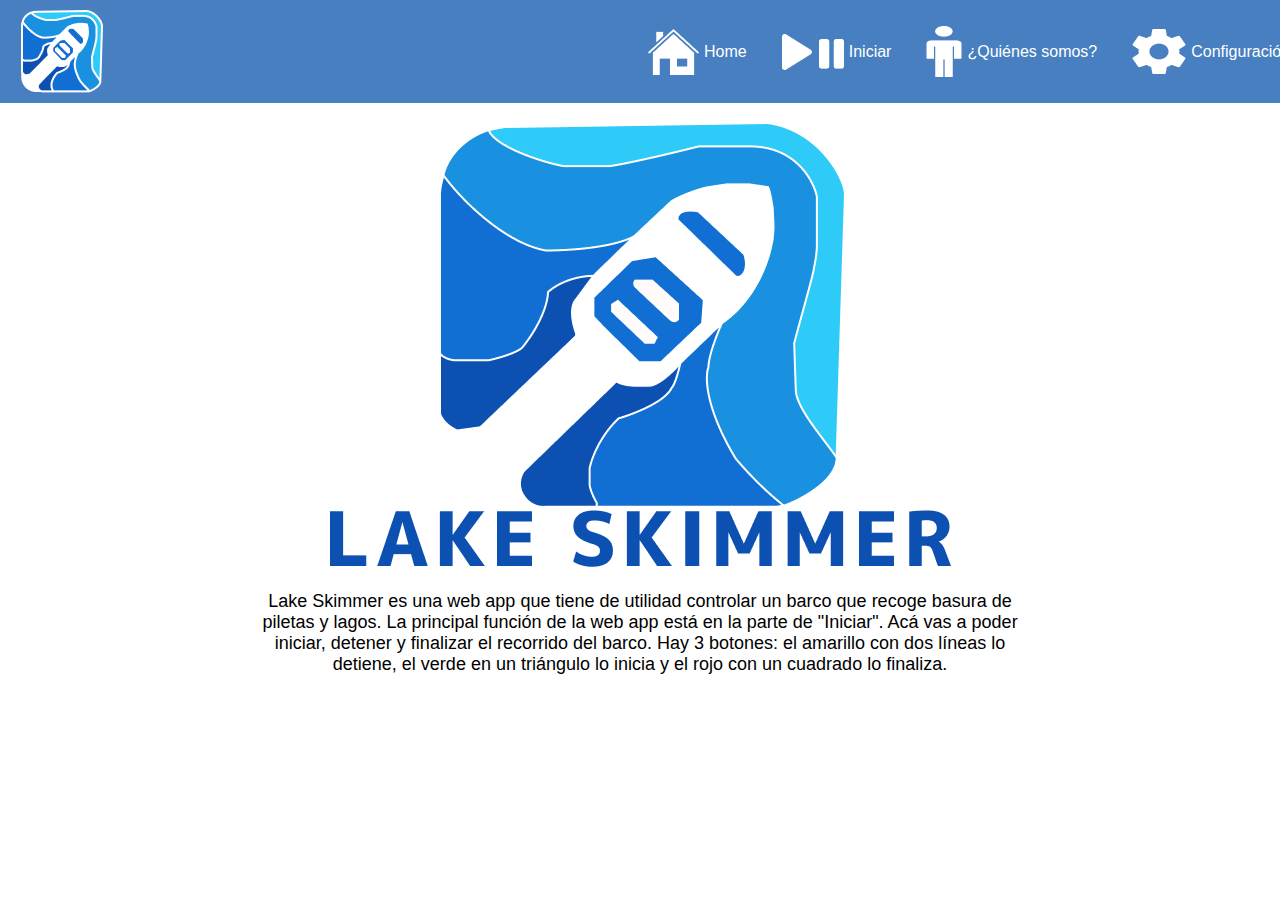
<file: index.html>
<!DOCTYPE html>
<html lang="es">

<head>
    <meta charset="UTF-8">
    <meta name="viewport" content="width=device-width, initial-scale=1.0">
    <title>LakeSkimmer</title>
    <link rel="stylesheet" href="styles.css">
</head>

<body>
    <header>
        <img src="logo.png" alt="Logo Lake Skimmer">
        <nav>
            <ul>
                <li>
                    <img src="casa.png" alt="casa de la Home">
                    <a href="index.html">Home</a>
                </li>
                <li>
                    <img src="iniciar.png" alt="boton del Iniciar">
                    <a href="iniciarbarco.html">Iniciar</a>
                </li>
                <li>
                    <img src="quines somos.png" alt="¿Quiénes somos?">
                    <a href="quienessomos.html">¿Quiénes somos?</a>
                </li>
                <li>
                    <img src="configuracion.png" alt="boton del Configuración">
                    <a href="configuracion.html">Configuración</a>
                </li>
            </ul>
        </nav>
    </header>
    <main>
        <div class="image-container">
            <!-- Imagen del barco -->
            <img src="logo principal.png" alt="Foto del barco" />
            <!-- Imagen de Lake Skimmer -->
            <img class="logo-title" src="letritas logo.png" alt="Lake Skimmer" />
        </div>
        <div class="descdiv">
        <p class="desc">
            Lake Skimmer es una web app que tiene de utilidad controlar un barco que recoge basura de piletas y
            lagos.
            La principal función de la web app está en la parte de "Iniciar". Acá vas a poder iniciar, detener y
            finalizar el recorrido del barco.
            Hay 3 botones: el amarillo con dos líneas lo detiene, el verde en un triángulo lo inicia y el rojo con
            un cuadrado lo finaliza.
        </p></div>
    </main>
</body>

</html>
</file>
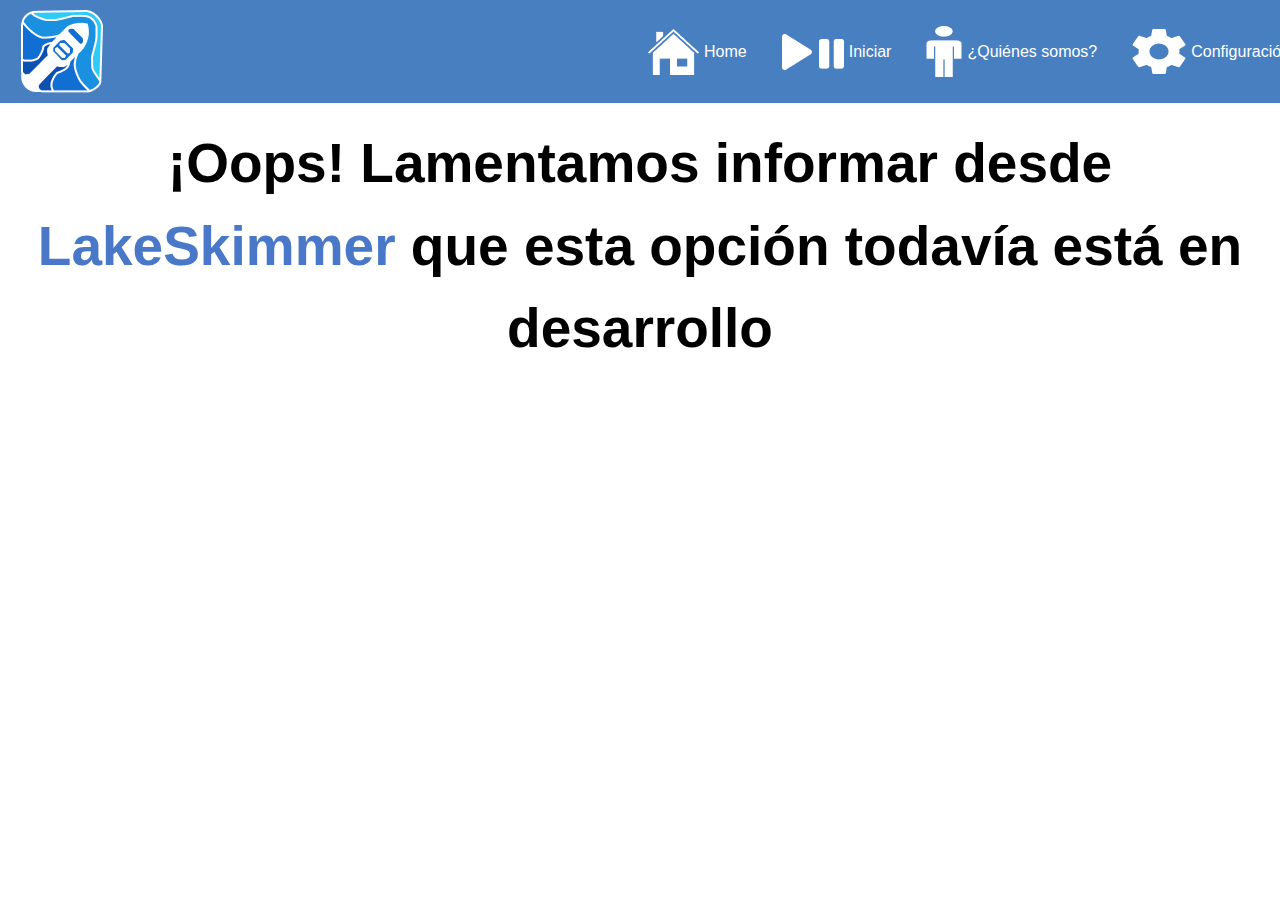
<file: configuracion.html>
<!DOCTYPE html>
<html lang="es">
<head>
    <meta charset="UTF-8">
    <meta name="viewport" content="width=device-width, initial-scale=1.0">
    <title>LakeSkimmer</title>
    <link rel="stylesheet" href="styles.css">
</head>
<body>
    <header>
        <img src="logo.png" alt="Logo Lake Skimmer">
        <nav>
            <ul>
                <li>
                    <img src="casa.png" alt="casa de la Home">
                    <a href="index.html">Home</a>
                </li>
                <li>
                    <img src="iniciar.png" alt="boton del Iniciar">
                    <a href="iniciarbarco.html">Iniciar</a>
                </li>
                <li>
                    <img src="quines somos.png" alt="¿Quiénes somos?">
                    <a href="quienessomos.html">¿Quiénes somos?</a>
                </li>
                <li>
                    <img src="configuracion.png" alt="boton del Configuración">
                    <a href="configuracion.html">Configuración</a>
                </li>
            </ul>
        </nav>
    </header>

    <main class="main-container">
        <h1 class="development-message">
            ¡Oops! Lamentamos informar desde <span class="brand-name">LakeSkimmer</span> que esta opción todavía está en desarrollo
        </h1>
    </main>
</body>
</html>
</file>
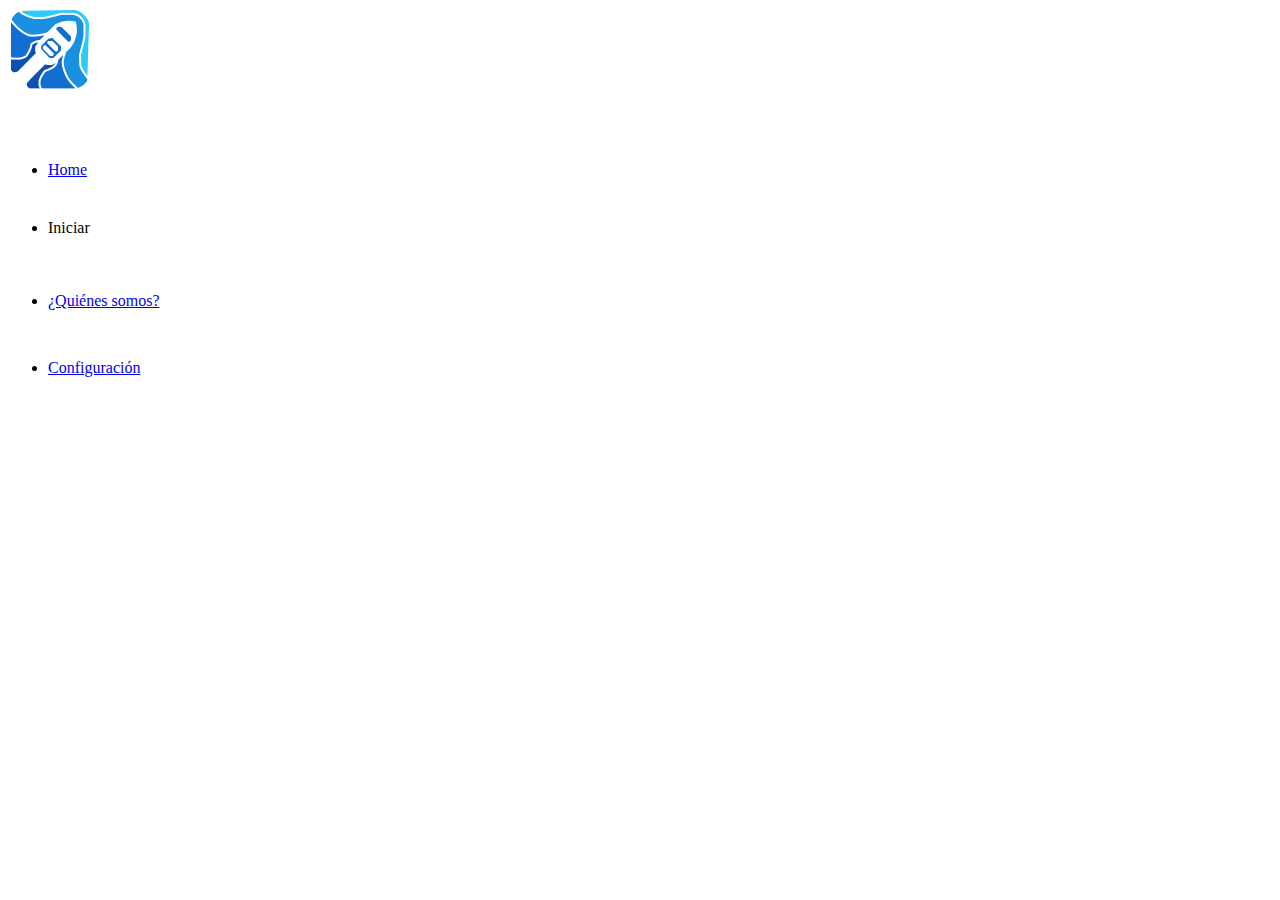
<file: header.html>
<!DOCTYPE html>
<html lang="es">
<head>
</head>
<body>
    <header>
        <img src="logo.png" alt="Logo Lake Skimmer">
        <nav>
            <ul>
                <img src="casa.png" alt="casa de la Home">
                <li><a href="#">Home</a></li>
                <img src="iniciar.png" alt="boton del Iniciar">
                <li><a onclick="window.location.href='iniciar.html'">Iniciar</a></li>
                <img src="quines somos.png" alt="¿Quiénes somos?">
                <li><a href="#">¿Quiénes somos?</a></li>
                <img src="configuracion.png" alt="boton del Configuración">
                <li><a href="#">Configuración</a></li>
            </ul>
        </nav>
    </header>
</file>
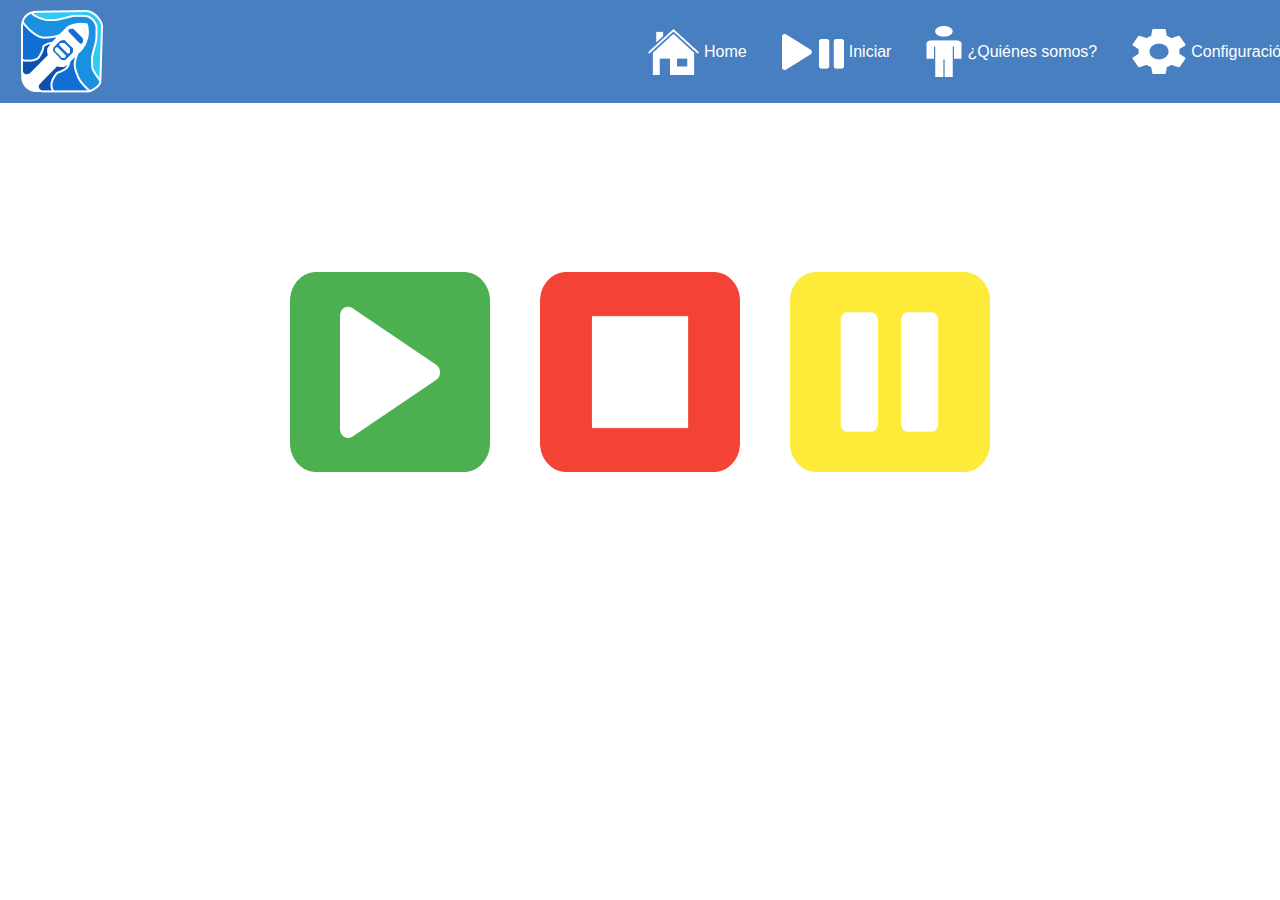
<file: iniciarbarcoboton.html>
<!DOCTYPE html>
<html lang="es">
<head>
    <meta charset="UTF-8">
    <meta name="viewport" content="width=device-width, initial-scale=1.0">
    <title>LakeSkimmer</title>
    <link rel="stylesheet" href="styles.css">
    <script src="Scripquienessomos.js"></script>
</head>
<body>
    <header>
        <img src="logo.png" alt="Logo Lake Skimmer">
        <nav>
            <ul>
                <li>
                    <img src="casa.png" alt="casa de la Home">
                    <a href="index.html">Home</a>
                </li>
                <li>
                    <img src="iniciar.png" alt="boton del Iniciar">
                    <a href="iniciarbarco.html">Iniciar</a>
                </li>
                <li>
                    <img src="quines somos.png" alt="¿Quiénes somos?">
                    <a href="quienessomos.html">¿Quiénes somos?</a>
                </li>
                <li>
                    <img src="configuracion.png" alt="boton del Configuración">
                    <a href="configuracion.html">Configuración</a>
                </li>
            </ul>
        </nav>
    </header>
    
    <main>
        <div class="controls">
            <button class="button-green">
                <img src="botoniniciarbarco..png" alt="Botón Iniciar">
            </button>
            <button class="button-red">
                <img src="botondetenerbarco.png" alt="Botón Detener">
            </button>
            <button class="button-yellow">
                <img src="botonpausarbarco.png" alt="Botón Pausar">
            </button>
        </div>
    </main>
</body>
</html>
</file>
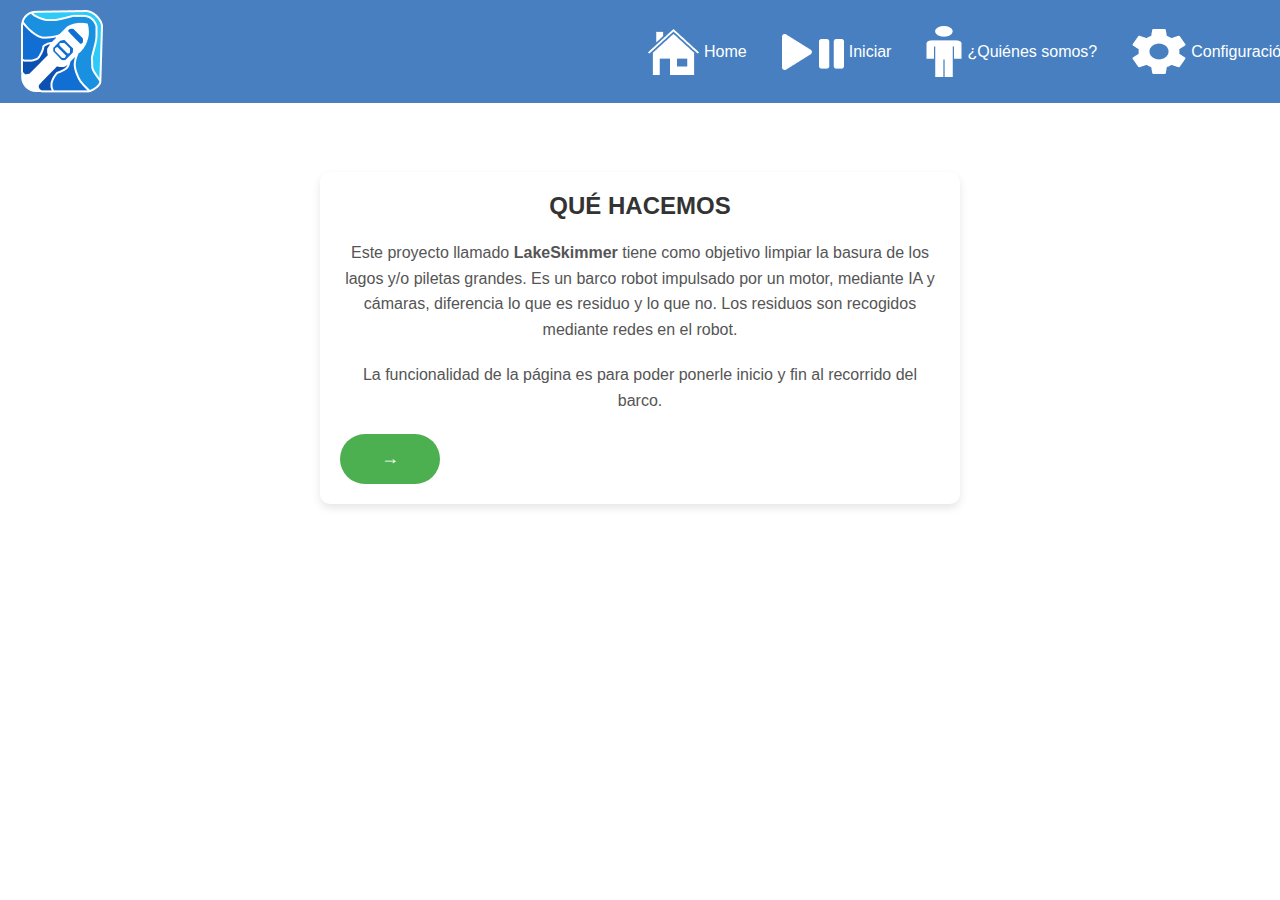
<file: quienessomos.html>
<!DOCTYPE html>
<html lang="es">
<head>
    <meta charset="UTF-8">
    <meta name="viewport" content="width=device-width, initial-scale=1.0">
    <title>LakeSkimmer</title>
    <link rel="stylesheet" href="styles.css">
    <script src="Scripquienessomos.js"></script>
</head>
<body>
    <header>
        <img src="logo.png" alt="Logo Lake Skimmer">
        <nav>
            <ul>
                <li>
                    <img src="casa.png" alt="casa de la Home">
                    <a href="index.html">Home</a>
                </li>
                <li>
                    <img src="iniciar.png" alt="boton del Iniciar">
                    <a href="iniciarbarco.html">Iniciar</a>
                </li>
                <li>
                    <img src="quines somos.png" alt="¿Quiénes somos?">
                    <a href="quienessomos.html">¿Quiénes somos?</a>
                </li>
                <li>
                    <img src="configuracion.png" alt="boton del Configuración">
                    <a href="configuracion.html">Configuración</a>
                </li>
            </ul>
        </nav>
    </header>
    <main>
        <section class="info-section">

            <h1>QUÉ HACEMOS</h1>
            <p>
                Este proyecto llamado <strong>LakeSkimmer</strong> tiene como objetivo limpiar la basura de los lagos y/o piletas grandes. 
                Es un barco robot impulsado por un motor, mediante IA y cámaras, diferencia lo que es residuo y lo que no. 
                Los residuos son recogidos mediante redes en el robot.
            </p>
            <p>
                La funcionalidad de la página es para poder ponerle inicio y fin al recorrido del barco.
            </p>
            <button onclick=IrInicio() class="next-button">→</button>
        </section>
    </main>
</body>
</html>
<!-- function IrInicio(){
    windows.location.href="next button.png";
    otra cosa:             <button onclick='windows.location.href="next button.png"'>→</button>

} -->
</file>
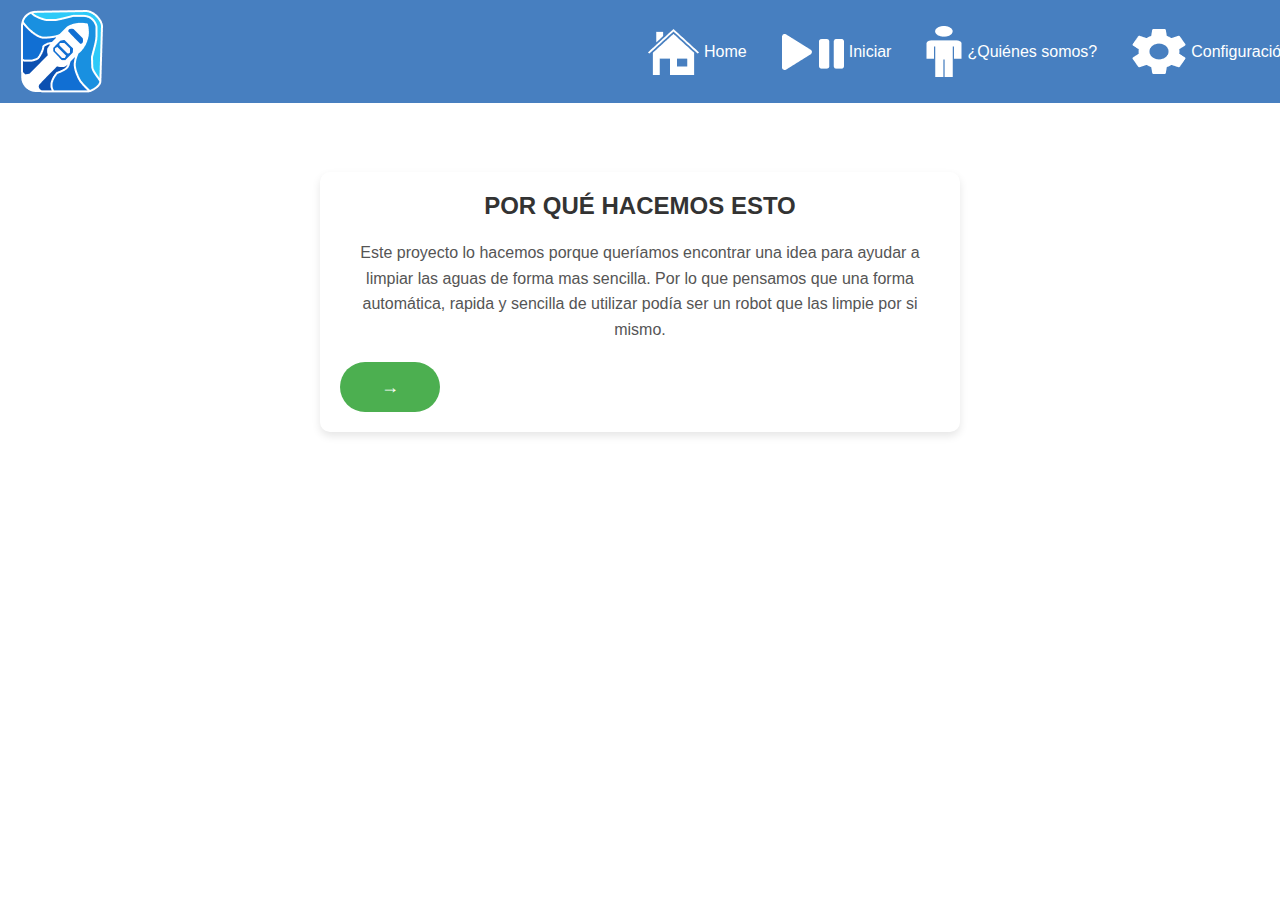
<file: quienessomos2.html>
<!DOCTYPE html>
<html lang="es">
<head>
    <meta charset="UTF-8">
    <meta name="viewport" content="width=device-width, initial-scale=1.0">
    <title>LakeSkimmer</title>
    <link rel="stylesheet" href="styles.css">
    <script src="Scripquienessomos.js"></script>
</head>
<body>
    <header>
        <img src="logo.png" alt="Logo Lake Skimmer">
        <nav>
            <ul>
                <li>
                    <img src="casa.png" alt="casa de la Home">
                    <a href="index.html">Home</a>
                </li>
                <li>
                    <img src="iniciar.png" alt="boton del Iniciar">
                    <a href="iniciarbarco.html">Iniciar</a>
                </li>
                <li>
                    <img src="quines somos.png" alt="¿Quiénes somos?">
                    <a href="quienessomos.html">¿Quiénes somos?</a>
                </li>
                <li>
                    <img src="configuracion.png" alt="boton del Configuración">
                    <a href="configuracion.html">Configuración</a>
                </li>
            </ul>
        </nav>
    </header>
    <main>
        <section class="info-section">

            <h1>POR QUÉ HACEMOS ESTO</h1>
            <p>
                Este proyecto lo hacemos porque queríamos encontrar una idea para 
                ayudar a limpiar las aguas de forma mas sencilla. 
                Por lo que pensamos que una forma automática, rapida y 
                sencilla de utilizar podía ser un robot que las limpie por si mismo.
            </p>
            <button onclick="Irqtres()"class="next-button">→</button>
        </section>
    </main>
</body>
</html>
</file>
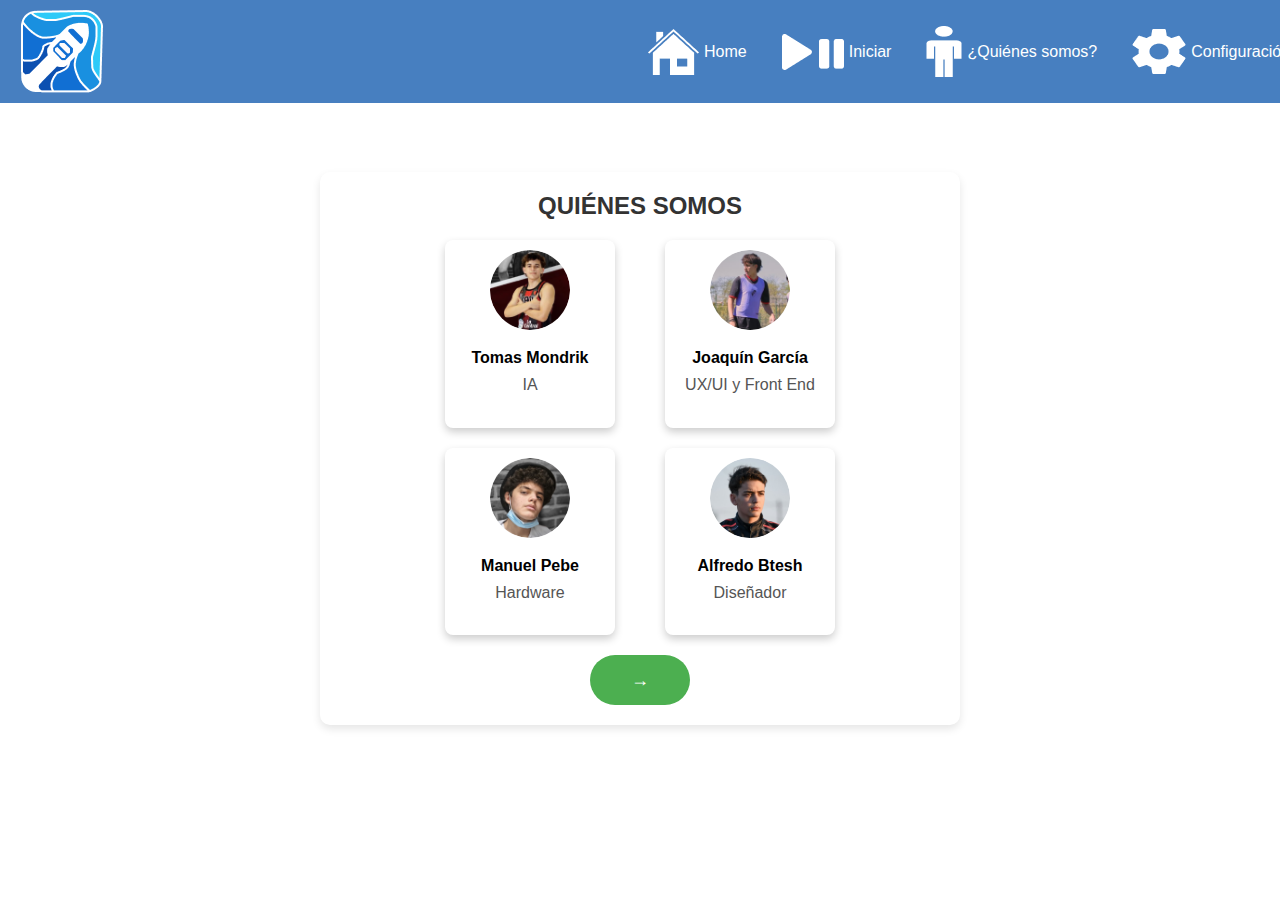
<file: quienessomos3.html>
<!DOCTYPE html>
<html lang="es">
<head>
    <meta charset="UTF-8">
    <meta name="viewport" content="width=device-width, initial-scale=1.0">
    <title>LakeSkimmer</title>
    <link rel="stylesheet" href="styles.css">
    <script src="Scripquienessomos.js"></script>
</head>
<body>
    <header>
        <img src="logo.png" alt="Logo Lake Skimmer">
        <nav>
            <ul>
                <li>
                    <img src="casa.png" alt="casa de la Home">
                    <a href="index.html">Home</a>
                </li>
                <li>
                    <img src="iniciar.png" alt="boton del Iniciar">
                    <a href="iniciarbarco.html">Iniciar</a>
                </li>
                <li>
                    <img src="quines somos.png" alt="¿Quiénes somos?">
                    <a href="quienessomos.html">¿Quiénes somos?</a>
                </li>
                <li>
                    <img src="configuracion.png" alt="boton del Configuración">
                    <a href="configuracion.html">Configuración</a>
                </li>
            </ul>
        </nav>
    </header>
    <main>
        <section class="info-section">

            <h1>QUIÉNES SOMOS</h1>
    <div class="team">
        <div class=row-team-member>
      <div class="team-member">
        <img src="tomas.png" alt="Tomas Mondrik">
        <h3>Tomas Mondrik</h3>
        <p>IA</p>
      </div>
      <div class="team-member">
        <img src="joaquin.png" alt="Joaquín García">
        <h3>Joaquín García</h3>
        <p>UX/UI y Front End</p>
      </div>
    </div>
    <div class="row-team-member">
      <div class="team-member">
        <img src="manuel.png" alt="Manuel Pebe">
        <h3>Manuel Pebe</h3>
        <p>Hardware</p>
      </div>
      <div class="team-member">
        <img src="alfredo.png" alt="Alfredo Btesh">
        <h3>Alfredo Btesh</h3>
        <p>Diseñador</p>
        </div></div>
        <div class="compact">
            <button onclick="Irquienes()"class="next-button">→</button>
        </div>
        </section>
    </main>
</body>
</html>
</file>
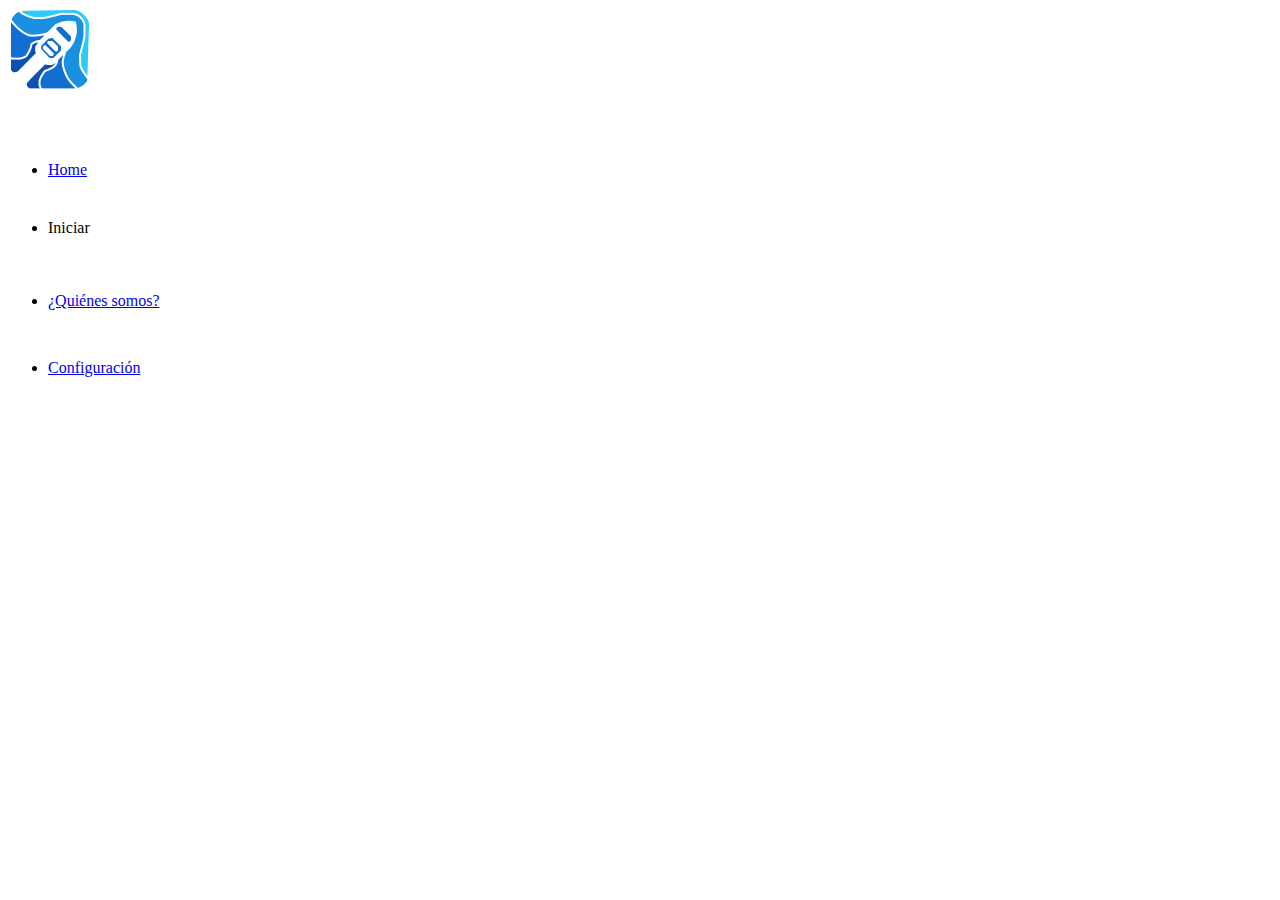
<file: Front-End-proyecto/header.html>
<!DOCTYPE html>
<html lang="es">
<head>
</head>
<body>
    <header>
        <img src="logo.png" alt="Logo Lake Skimmer">
        <nav>
            <ul>
                <img src="casa.png" alt="casa de la Home">
                <li><a href="#">Home</a></li>
                <img src="iniciar.png" alt="boton del Iniciar">
                <li><a onclick="window.location.href='iniciar.html'">Iniciar</a></li>
                <img src="quines somos.png" alt="¿Quiénes somos?">
                <li><a href="#">¿Quiénes somos?</a></li>
                <img src="configuracion.png" alt="boton del Configuración">
                <li><a href="#">Configuración</a></li>
            </ul>
        </nav>
    </header>
</file>
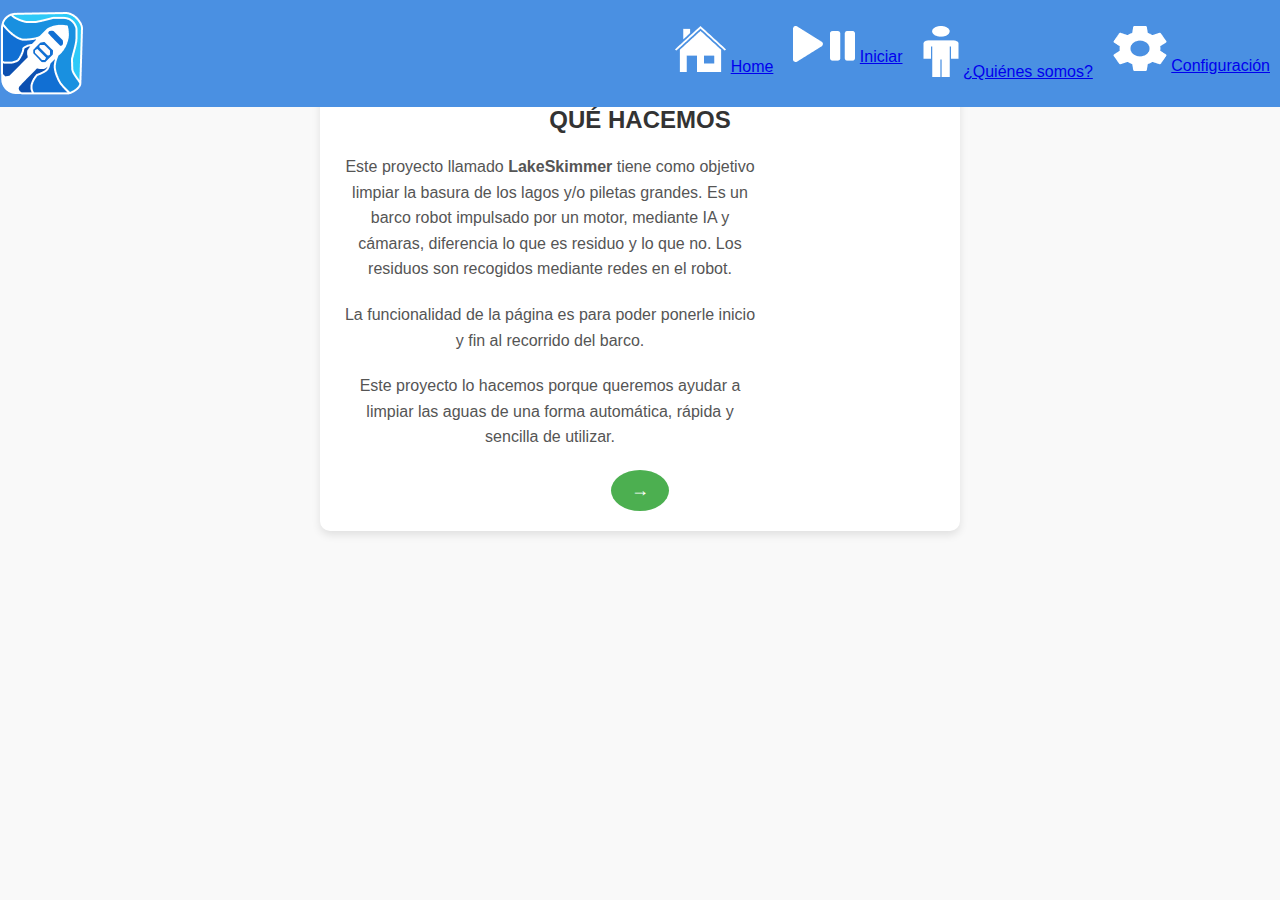
<file: Front-End-proyecto/quienessomos.html>
<!DOCTYPE html>
<html lang="es">
<head>
    <meta charset="UTF-8">
    <meta name="viewport" content="width=device-width, initial-scale=1.0">
    <title>Qué Hacemos</title>
    <link rel="stylesheet" href="styles.css">
    <script src="Scripquienessomos.js"></script>
</head>
<body>
    <header>
        <img src="logo.png" alt="Logo Lake Skimmer">
        <nav>
            <ul>
                <li>
                    <img src="casa.png" alt="casa de la Home">
                    <a href="index.html">Home</a>
                </li>
                <li>
                    <img src="iniciar.png" alt="boton del Iniciar">
                    <a href="iniciarbarco.html">Iniciar</a>
                </li>
                <li>
                    <img src="quines somos.png" alt="¿Quiénes somos?">
                    <a href="quienessomos.html">¿Quiénes somos?</a>
                </li>
                <li>
                    <img src="configuracion.png" alt="boton del Configuración">
                    <a href="#">Configuración</a>
                </li>
            </ul>
        </nav>
    </header>
    <main>
        <section class="info-section">

            <h1>QUÉ HACEMOS</h1>
            <p>
                Este proyecto llamado <strong>LakeSkimmer</strong> tiene como objetivo limpiar la basura de los lagos y/o piletas grandes. 
                Es un barco robot impulsado por un motor, mediante IA y cámaras, diferencia lo que es residuo y lo que no. 
                Los residuos son recogidos mediante redes en el robot.
            </p>
            <p>
                La funcionalidad de la página es para poder ponerle inicio y fin al recorrido del barco.
            </p>
            <p>
                Este proyecto lo hacemos porque queremos ayudar a limpiar las aguas de una forma automática, rápida y sencilla de utilizar.
            </p>
            <button onclick=IrInicio() class="next-button">→</button>
        </section>
    </main>
</body>
</html>
<!-- function IrInicio(){
    windows.location.href="next button.png";
    otra cosa:             <button onclick='windows.location.href="next button.png"'>→</button>

} -->
</file>
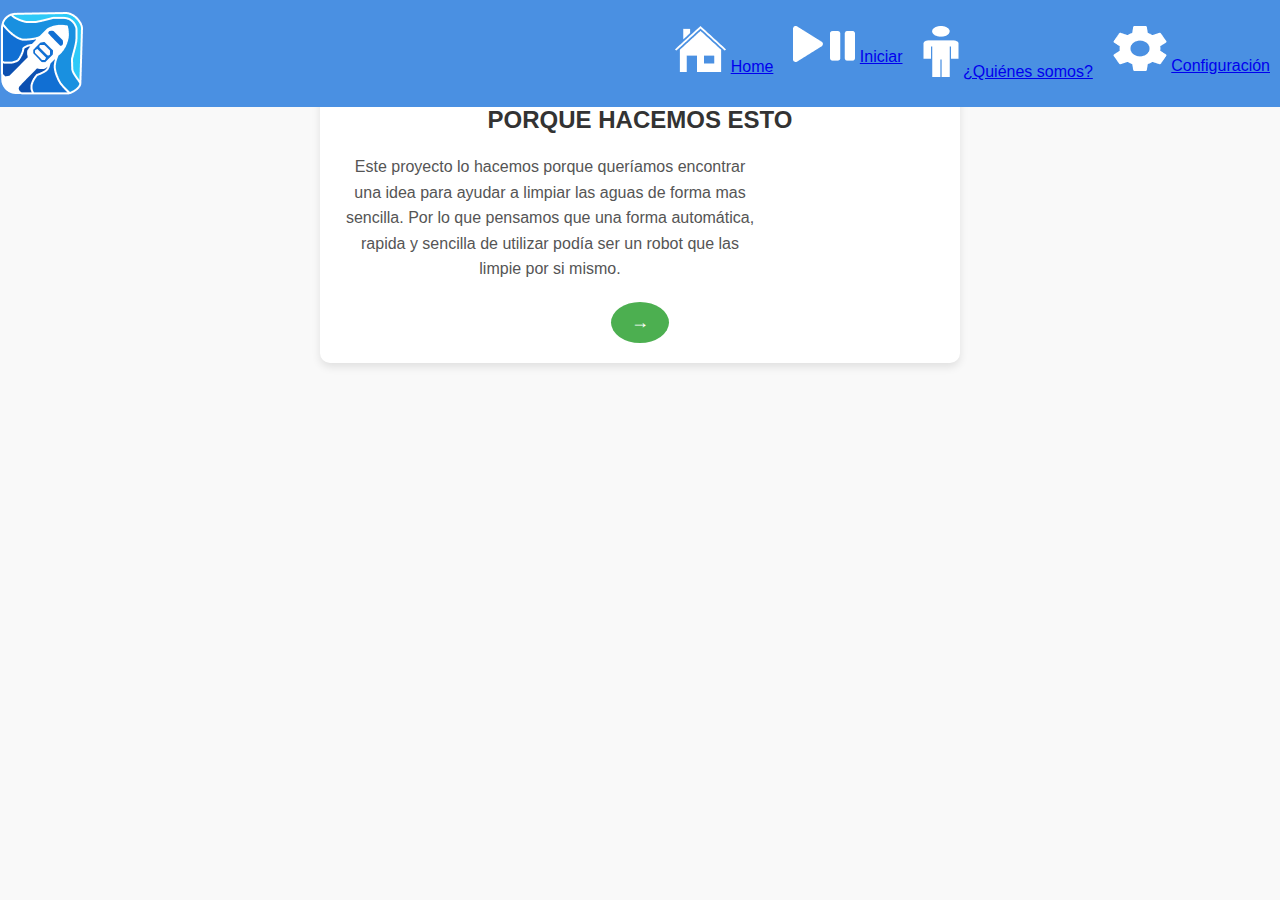
<file: Front-End-proyecto/quienessomos2.html>
<!DOCTYPE html>
<html lang="es">
<head>
    <meta charset="UTF-8">
    <meta name="viewport" content="width=device-width, initial-scale=1.0">
    <title>Qué Hacemos</title>
    <link rel="stylesheet" href="styles.css">
    <script src="Scripquienessomos.js"></script>
</head>
<body>
    <header>
        <img src="logo.png" alt="Logo Lake Skimmer">
        <nav>
            <ul>
                <li>
                    <img src="casa.png" alt="casa de la Home">
                    <a href="index.html">Home</a>
                </li>
                <li>
                    <img src="iniciar.png" alt="boton del Iniciar">
                    <a href="iniciarbarco.html">Iniciar</a>
                </li>
                <li>
                    <img src="quines somos.png" alt="¿Quiénes somos?">
                    <a href="quienessomos.html">¿Quiénes somos?</a>
                </li>
                <li>
                    <img src="configuracion.png" alt="boton del Configuración">
                    <a href="#">Configuración</a>
                </li>
            </ul>
        </nav>
    </header>
    <main>
        <section class="info-section">

            <h1>PORQUE HACEMOS ESTO</h1>
            <p>
                Este proyecto lo hacemos porque queríamos encontrar una idea para 
                ayudar a limpiar las aguas de forma mas sencilla. 
                Por lo que pensamos que una forma automática, rapida y 
                sencilla de utilizar podía ser un robot que las limpie por si mismo.
            </p>
            <button onclick="Irqtres()"class="next-button">→</button>
        </section>
    </main>
</body>
</html>
</file>
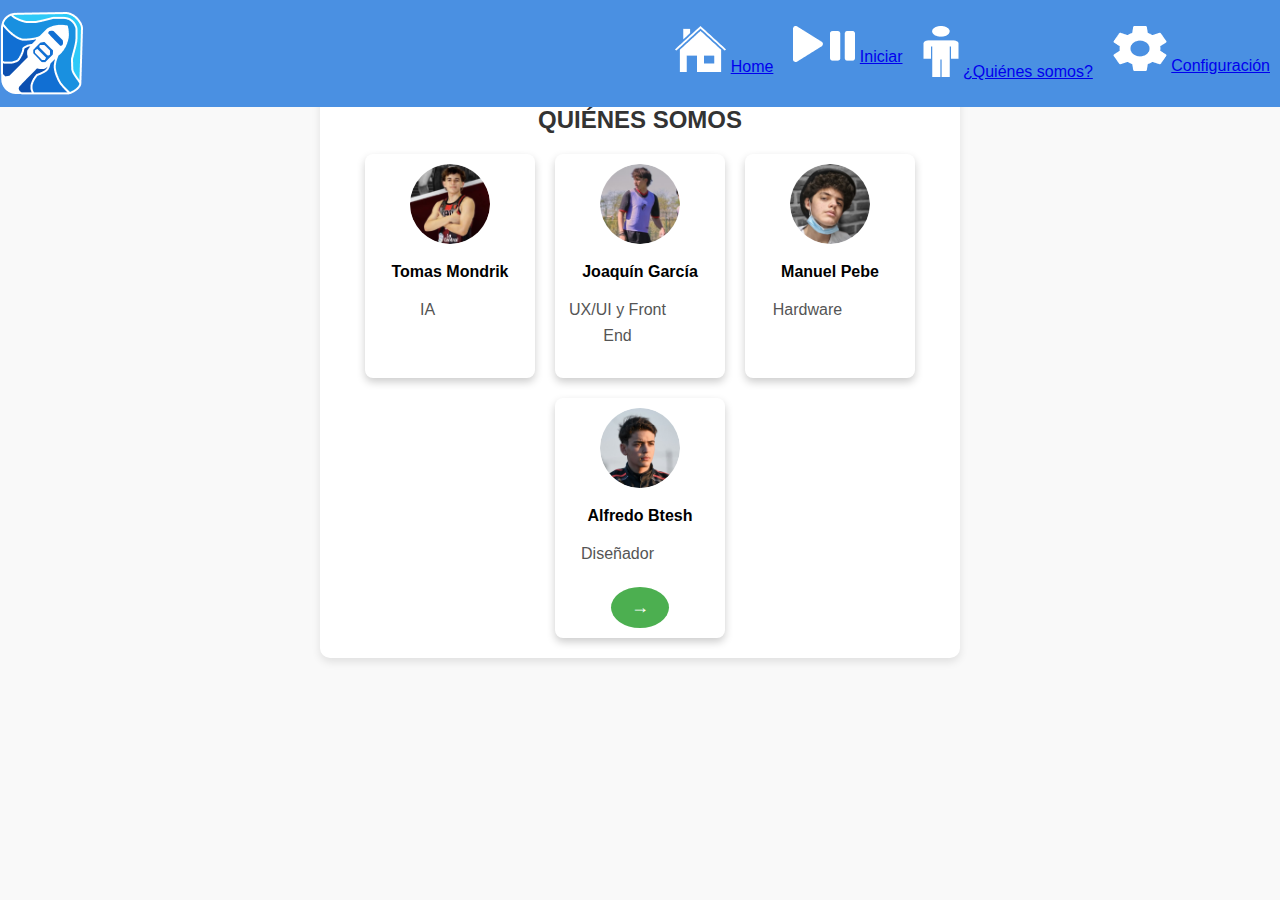
<file: Front-End-proyecto/quienessomos3.html>
<!DOCTYPE html>
<html lang="es">
<head>
    <meta charset="UTF-8">
    <meta name="viewport" content="width=device-width, initial-scale=1.0">
    <title>Qué Hacemos</title>
    <link rel="stylesheet" href="styles.css">
    <script src="Scripquienessomos.js"></script>
</head>
<body>
    <header>
        <img src="logo.png" alt="Logo Lake Skimmer">
        <nav>
            <ul>
                <li>
                    <img src="casa.png" alt="casa de la Home">
                    <a href="index.html">Home</a>
                </li>
                <li>
                    <img src="iniciar.png" alt="boton del Iniciar">
                    <a href="iniciarbarco.html">Iniciar</a>
                </li>
                <li>
                    <img src="quines somos.png" alt="¿Quiénes somos?">
                    <a href="quienessomos.html">¿Quiénes somos?</a>
                </li>
                <li>
                    <img src="configuracion.png" alt="boton del Configuración">
                    <a href="#">Configuración</a>
                </li>
            </ul>
        </nav>
    </header>
    <main>
        <section class="info-section">

            <h1>QUIÉNES SOMOS</h1>
    <div class="team">
      <div class="team-member">
        <img src="tomas.png" alt="Tomas Mondrik">
        <h3>Tomas Mondrik</h3>
        <p>IA</p>
      </div>
      <div class="team-member">
        <img src="joaquin.png" alt="Joaquín García">
        <h3>Joaquín García</h3>
        <p>UX/UI y Front End</p>
      </div>
      <div class="team-member">
        <img src="manuel.png" alt="Manuel Pebe">
        <h3>Manuel Pebe</h3>
        <p>Hardware</p>
      </div>
      <div class="team-member">
        <img src="alfredo.png" alt="Alfredo Btesh">
        <h3>Alfredo Btesh</h3>
        <p>Diseñador</p>
            </p>
            <button onclick="Qsomos()"class="next-button">→</button>
        </section>
    </main>
</body>
</html>
</file>
<file: styles.css>
body {
  font-family: 'Mplus 1p', sans-serif;
  margin: 0;
  text-align: center;
}



header {
  position: fixed;
  top: 0;
  width: 100%;
  background-color: #4C76B0;
  display: flex;
  justify-content: space-between;
  align-items: center;
  padding: 5px;

}

nav ul {
  list-style: none;
  display: flex;
}

nav li {
  margin: 0 10px;
}

.image-container {
  text-align: center;
  margin-bottom: 20px; /* Espacio entre imágenes y texto */
}

.image-container img:first-child {
  display: block;
  margin: 0 auto 20px; /* Margen inferior para separar imágenes */
}

.logo-title {
  margin-top: -20px; /* Ajuste para evitar espacio adicional entre imágenes */
}

.text-section {
  margin-top: 20px; /* Separación del texto con las imágenes */
}
/*PARTE QUIENES SOMOS*/
/* General Styles */
body {
    font-family: Mplus 1p, sans-serif;
    margin: 0;
    padding: 0;
    background-color: #f7f6eb;
}

/* Navbar Styles */
header {
    background-color: #4a90e2;
    padding: 10px 0;
}

.navbar {
    display: flex;
    justify-content: center;
    list-style: none;
    margin: 0;
    padding: 0;
}

.navbar li {
    margin: 0 15px;
}

.navbar a {
    color: white;
    text-decoration: none;
    font-size: 16px;
}

.navbar a.active {
    font-weight: bold;
    text-decoration: underline;
}
main{
  margin-top: 102px;
  padding-top: 20px;
  padding-bottom: 30px;
}
.descdiv{
  width: 100%;
  margin: 0;
  padding: 0;
}
.desc{
  width: 100%;
  text-align: center;
  font-size: 18px;
  padding: 0 20vw;
}
.info-section {
    display: flex;
    max-width: 600px;
    margin: 50px auto;
    background-color: white;
    padding: 20px;
    border-radius: 10px;
    box-shadow: 0 4px 8px rgba(0, 0, 0, 0.1);
    text-align: center;
    flex-direction: column;
}
.row-team-member{
  display: flex;
  flex-direction: row;
}
.row-team-member div{
  margin: 0 25px;
}
.compact{
  width: 100%;
}
.info-section h1 {
    font-size: 24px;
    margin-bottom: 20px;
    color: #333;
}

.info-section p {
    font-size: 16px;
    color: #333;
    line-height: 1.6;
    margin-bottom: 20px;
}

/* Button Styles */
.next-button {
    background-color: #4caf50;
    height: 50px;
    width: 100px;
    color: white;
    border: none;
    padding: 10px 20px;
    border-radius: 50px;
    font-size: 18px;
    cursor: pointer;

}

.next-button:hover {
    background-color: #45a049;
}
/*PARTE QUIENES SOMOS DOS*/
body {
    font-family: Mplus 1p, sans-serif;
    margin: 0;
    padding: 0;
    background-color: #f7f6eb;
}

/* Navbar Styles */
header {
    background-color: #4a90e2;
    padding: 10px 0;
}

.navbar {
    display: flex;
    justify-content: center;
    list-style: none;
    margin: 0;
    padding: 0;
}

.navbar li {
    margin: 0 15px;
}

.navbar a {
    color: white;
    text-decoration: none;
    font-size: 16px;
}

.navbar a.active {
    font-weight: bold;
    text-decoration: underline;
}

.info-section {
    max-width: 600px;
    margin: 50px auto;
    background-color: white;
    padding: 20px;
    border-radius: 10px;
    box-shadow: 0 4px 8px rgba(0, 0, 0, 0.1);
    text-align: center;
}

.info-section h1 {
    font-size: 24px;
    margin-bottom: 20px;
    color: #333;
}

.info-section p {
    font-size: 16px;
    color: #555;
    line-height: 1.6;
    margin-bottom: 20px;
}


/*QUIENES SOMOS 3*/
body {
    font-family: Mplus 1p, sans-serif;
    margin: 0;
    padding: 0;
    text-align: center;
    background-color: #f9f9f9;
  }
  
  .navbar {
    display: flex;
    justify-content: space-around;
    background-color: #477fc0;
    padding: 10px 0;
  }
  
  .navbar button {
    background: none;
    border: none;
    color: white;
    font-size: 16px;
    cursor: pointer;
  }
  
  .navbar .active {
    font-weight: bold;
    text-decoration: underline;
  }
  
  h1 {
    color: #333;
    margin-bottom: 20px;
  }
  
  .team {
    display: flex;
    justify-content: center;
    flex-wrap: wrap;
    gap: 20px;
  }
  
  .team-member {
    background-color: white;
    border-radius: 8px;
    box-shadow: 0 4px 8px rgba(0, 0, 0, 0.2);
    width: 150px;
    padding: 10px;
  }
  
  .team-member img {
    border-radius: 50%;
    width: 80px;
    height: 80px;
    object-fit: cover;
    margin-bottom: 10px;
  }
  
  .team-member h3 {
    font-size: 16px;
    margin: 5px 0;
  }
  
  .team-member p {
    font-size: 14px;
    color: #666;
  }
  
  .arrow-btn {
    background-color: #477fc0;
    border: none;
    color: white;
    font-size: 20px;
    border-radius: 50%;
    width: 40px;
    height: 40px;
    display: inline-block;
    margin-top: 20px;
    cursor: pointer;
  }
/*PARTE QUIENES SOMOS DOS*/
body {
    font-family: Mplus 1p, sans-serif;
    margin: 0;
    padding: 0;
    background-color: #f7f6eb;
}

/* Navbar Styles */
header {
    background-color: #4a90e2;
    padding: 10px 0;
}

.navbar {
    display: flex;
    justify-content: center;
    list-style: none;
    margin: 0;
    padding: 0;
}

.navbar li {
    margin: 0 15px;
}

.navbar a {
    color: white;
    text-decoration: none;
    font-size: 16px;
}

.navbar a.active {
    font-weight: bold;
    text-decoration: underline;
}

.info-section {
    max-width: 600px;
    margin: 50px auto;
    background-color: white;
    padding: 20px;
    border-radius: 10px;
    box-shadow: 0 4px 8px rgba(0, 0, 0, 0.1);
    text-align: center;
}

.info-section h1 {
    font-size: 24px;
    margin-bottom: 20px;
    color: #333;
}

.info-section p {
    font-size: 16px;
    color: #555;
    line-height: 1.6;
    margin-bottom: 20px;
}


/*INICIAR 1*/
/* styles.css */
body {
    font-family: Mplus 1p, sans-serif;
    margin: 0;
    padding: 0;
    background-color: #f9f9f9;
  }
  
  .navbar {
    display: flex;
    justify-content: space-around;
    background-color: #477fc0;
    padding: 10px 0;
  }
  
  .navbar button {
    background: none;
    border: none;
    color: white;
    font-size: 16px;
    cursor: pointer;
  }
  
  h1 {
    color: #333;
    margin-bottom: 20px;
  }
  
  .help-message {
    background-color: #ffffff;
    padding: 20px;
    border-radius: 10px;
    box-shadow: 0 4px 8px rgba(0, 0, 0, 0.1);
    text-align: left;
    max-width: 600px;
    margin: 0 auto 20px;
  }
  
  .help-message:before {
    content: '';
    background-image: url('play-icon.png'), url('stop-icon.png'), url('pause-icon.png'); /* Rutas a tus íconos */
    background-size: 80px 80px;
    opacity: 0.2;
    
    top: 20%;
    left: 10%;
    width: 80%;
    height: 80%;
    z-index: -1;
  }
  
  .help-message p {
    margin: 10px 0;
    font-size: 16px;
    color: #333;
  }
  
  .understood-btn {
    background-color: #4CAF50;
    color: white;
    border: none;
    padding: 10px 20px;
    font-size: 16px;
    border-radius: 20px;
    cursor: pointer;
  }
/*INCIAR 2*/
body, ul, li, h1, p {
  margin: 0;
  padding: 0;
  box-sizing: border-box;
}

body {
  font-family: Mplus 1p, sans-serif;
  background-color: #f9f9f9; 
}

/* Header */
header {
  display: flex;
  align-items: center;
  justify-content: space-between;
  background-color: #477fc0;
  padding: 10px 20px;
  color: white;
}

nav ul {
  list-style: none;
  display: flex;
  gap: 15px;
}

nav li {
  display: flex;
  align-items: center;
  gap: 5px;
}

nav a {
  color: white;
  text-decoration: none;
  font-size: 16px;
}

/* Controles */
.controls {
  display: flex;
  grid-template-columns: 1fr 1fr;
  grid-template-rows: auto auto; 
  justify-content: center;
  align-items: center;
  gap: 50px;
  margin-top: 150px;
}
.button {
  background: none;
  border: none;
  cursor: pointer;
  width: 150px;
  height: 150px;
}

.button-green, .button-red, .button-yellow {

  height: fit-content;
  width: fit-content;
  margin: 0;
  padding: 0;
  background: none;
  border: none;
}
.button-green img, .button-yellow img, .button-red img{
  height: 200px;
  width: 200px;
}
/*CONFIGURACION QUE NO ANDA JAJAJA*/
body, h1, ul, li {
  margin: 0;
  padding: 0;
  box-sizing: border-box;
}

body {
  font-family: 'Mouse Memoirs', sans-serif;
  background-color: #ffffff;
  color: #000000;
  text-align: center;
}

/* Header */
.header-container {
  display: flex;
  align-items: center;
  justify-content: space-between;
  background-color: #4978C8;
  padding: 10px 20px;
  height: 60px;
}

.logo {
  height: 40px;
}

.menu {
  display: flex;
  list-style: none;
  gap: 15px;
}

.menu li a {
  text-decoration: none;
  color: #ffffff;
  font-size: 16px;
  display: flex;
  align-items: center;
}

.menu li a:hover {
  text-decoration: underline;
}

.development-message {
  font-size: 55px;
  line-height: 1.5;
  color: #000000;
}

.brand-name {
  font-weight: bold;
  color: #4978C8;
}
</file>
<file: Front-End-proyecto/styles.css>
body {
    font-family: Mplus 1p, sans-serif;
    margin:0;
    text-align: center; 
    }
    p {
        max-width: 70%;
        text-align: center;
        font-size: 16px; 
        line-height: 1.5; 
        margin-bottom: 20px; 
    }
    
header {
    position: fixed;
    top: 0;
    width: 100%;
    background-color: #f0f0f0;
    display: flex;
    justify-content: space-between;
    align-items: center;    
    padding: 5px;
    background-color: #4C76B0;
}

nav ul {
    list-style: none;
    display: flex;
}

nav li {
    margin: 0 10px;
}

main {
    padding: 100px 20px; /* Ajusta el padding para el espacio del header */
}

.image-container {
    text-align: center;






}
/*PARTE QUIENES SOMOS*/
/* General Styles */
body {
    font-family: Mplus 1p, sans-serif;
    margin: 0;
    padding: 0;
    background-color: #f7f6eb;
}

/* Navbar Styles */
header {
    background-color: #4a90e2;
    padding: 10px 0;
}

.navbar {
    display: flex;
    justify-content: center;
    list-style: none;
    margin: 0;
    padding: 0;
}

.navbar li {
    margin: 0 15px;
}

.navbar a {
    color: white;
    text-decoration: none;
    font-size: 16px;
}

.navbar a.active {
    font-weight: bold;
    text-decoration: underline;
}

/* Main Content Styles */
.info-section {
    max-width: 600px;
    margin: 50px auto;
    background-color: white;
    padding: 20px;
    border-radius: 10px;
    box-shadow: 0 4px 8px rgba(0, 0, 0, 0.1);
    text-align: center;
}

.info-section h1 {
    font-size: 24px;
    margin-bottom: 20px;
    color: #333;
}

.info-section p {
    font-size: 16px;
    color: #555;
    line-height: 1.6;
    margin-bottom: 20px;
}

/* Button Styles */
.next-button {
    background-color: #4caf50;
    color: white;
    border: none;
    padding: 10px 20px;
    border-radius: 50%;
    font-size: 18px;
    cursor: pointer;
}

.next-button:hover {
    background-color: #45a049;
}
/*PARTE QUIENES SOMOS DOS*/
body {
    font-family: Mplus 1p, sans-serif;
    margin: 0;
    padding: 0;
    background-color: #f7f6eb;
}

/* Navbar Styles */
header {
    background-color: #4a90e2;
    padding: 10px 0;
}

.navbar {
    display: flex;
    justify-content: center;
    list-style: none;
    margin: 0;
    padding: 0;
}

.navbar li {
    margin: 0 15px;
}

.navbar a {
    color: white;
    text-decoration: none;
    font-size: 16px;
}

.navbar a.active {
    font-weight: bold;
    text-decoration: underline;
}

/* Main Content Styles */
.info-section {
    max-width: 600px;
    margin: 50px auto;
    background-color: white;
    padding: 20px;
    border-radius: 10px;
    box-shadow: 0 4px 8px rgba(0, 0, 0, 0.1);
    text-align: center;
}

.info-section h1 {
    font-size: 24px;
    margin-bottom: 20px;
    color: #333;
}

.info-section p {
    font-size: 16px;
    color: #555;
    line-height: 1.6;
    margin-bottom: 20px;
}

/* Button Styles */
.next-button {
    background-color: #4caf50;
    color: white;
    border: none;
    padding: 10px 20px;
    border-radius: 50%;
    font-size: 18px;
    cursor: pointer;
}

.next-button:hover {
    background-color: #45a049;
}

/*QUIENES SOMOS 3*/
body {
    font-family: Mplus 1p, sans-serif;
    margin: 0;
    padding: 0;
    text-align: center;
    background-color: #f9f9f9;
  }
  
  .navbar {
    display: flex;
    justify-content: space-around;
    background-color: #477fc0;
    padding: 10px 0;
  }
  
  .navbar button {
    background: none;
    border: none;
    color: white;
    font-size: 16px;
    cursor: pointer;
  }
  
  .navbar .active {
    font-weight: bold;
    text-decoration: underline;
  }
  
  main {
    padding: 20px;
  }
  
  h1 {
    color: #333;
    margin-bottom: 20px;
  }
  
  .team {
    display: flex;
    justify-content: center;
    flex-wrap: wrap;
    gap: 20px;
  }
  
  .team-member {
    background-color: white;
    border-radius: 8px;
    box-shadow: 0 4px 8px rgba(0, 0, 0, 0.2);
    width: 150px;
    padding: 10px;
  }
  
  .team-member img {
    border-radius: 50%;
    width: 80px;
    height: 80px;
    object-fit: cover;
    margin-bottom: 10px;
  }
  
  .team-member h3 {
    font-size: 16px;
    margin: 5px 0;
  }
  
  .team-member p {
    font-size: 14px;
    color: #666;
  }
  
  .arrow-btn {
    background-color: #477fc0;
    border: none;
    color: white;
    font-size: 20px;
    border-radius: 50%;
    width: 40px;
    height: 40px;
    display: inline-block;
    margin-top: 20px;
    cursor: pointer;
  }
/*PARTE QUIENES SOMOS DOS*/
body {
    font-family: Arial, sans-serif;
    margin: 0;
    padding: 0;
    background-color: #f7f6eb;
}

/* Navbar Styles */
header {
    background-color: #4a90e2;
    padding: 10px 0;
}

.navbar {
    display: flex;
    justify-content: center;
    list-style: none;
    margin: 0;
    padding: 0;
}

.navbar li {
    margin: 0 15px;
}

.navbar a {
    color: white;
    text-decoration: none;
    font-size: 16px;
}

.navbar a.active {
    font-weight: bold;
    text-decoration: underline;
}

/* Main Content Styles */
.info-section {
    max-width: 600px;
    margin: 50px auto;
    background-color: white;
    padding: 20px;
    border-radius: 10px;
    box-shadow: 0 4px 8px rgba(0, 0, 0, 0.1);
    text-align: center;
}

.info-section h1 {
    font-size: 24px;
    margin-bottom: 20px;
    color: #333;
}

.info-section p {
    font-size: 16px;
    color: #555;
    line-height: 1.6;
    margin-bottom: 20px;
}

/* Button Styles */
.next-button {
    background-color: #4caf50;
    color: white;
    border: none;
    padding: 10px 20px;
    border-radius: 50%;
    font-size: 18px;
    cursor: pointer;
}

.next-button:hover {
    background-color: #45a049;
}

/*INICIAR 1*/
/* styles.css */
body {
    font-family: Arial, sans-serif;
    margin: 0;
    padding: 0;
    background-color: #f9f9f9;
  }
  
  .navbar {
    display: flex;
    justify-content: space-around;
    background-color: #477fc0;
    padding: 10px 0;
  }
  
  .navbar button {
    background: none;
    border: none;
    color: white;
    font-size: 16px;
    cursor: pointer;
  }
  
  main {
    text-align: center;
    padding: 20px;
  }
  
  h1 {
    color: #333;
    margin-bottom: 20px;
  }
  
  .help-message {
    background-color: #e0e0e0;
    padding: 20px;
    border-radius: 10px;
    box-shadow: 0 4px 8px rgba(0, 0, 0, 0.1);
    text-align: left;
    max-width: 600px;
    margin: 0 auto 20px;
    position: relative;
  }
  
  .help-message:before {
    content: '';
    background-image: url('play-icon.png'), url('stop-icon.png'), url('pause-icon.png'); /* Rutas a tus íconos */
    background-size: 80px 80px;
    opacity: 0.2;
    position: absolute;
    top: 20%;
    left: 10%;
    width: 80%;
    height: 80%;
    z-index: -1;
  }
  
  .help-message p {
    margin: 10px 0;
    font-size: 16px;
    color: #333;
  }
  
  .understood-btn {
    background-color: #4CAF50;
    color: white;
    border: none;
    padding: 10px 20px;
    font-size: 16px;
    border-radius: 20px;
    cursor: pointer;
  }
</file>
